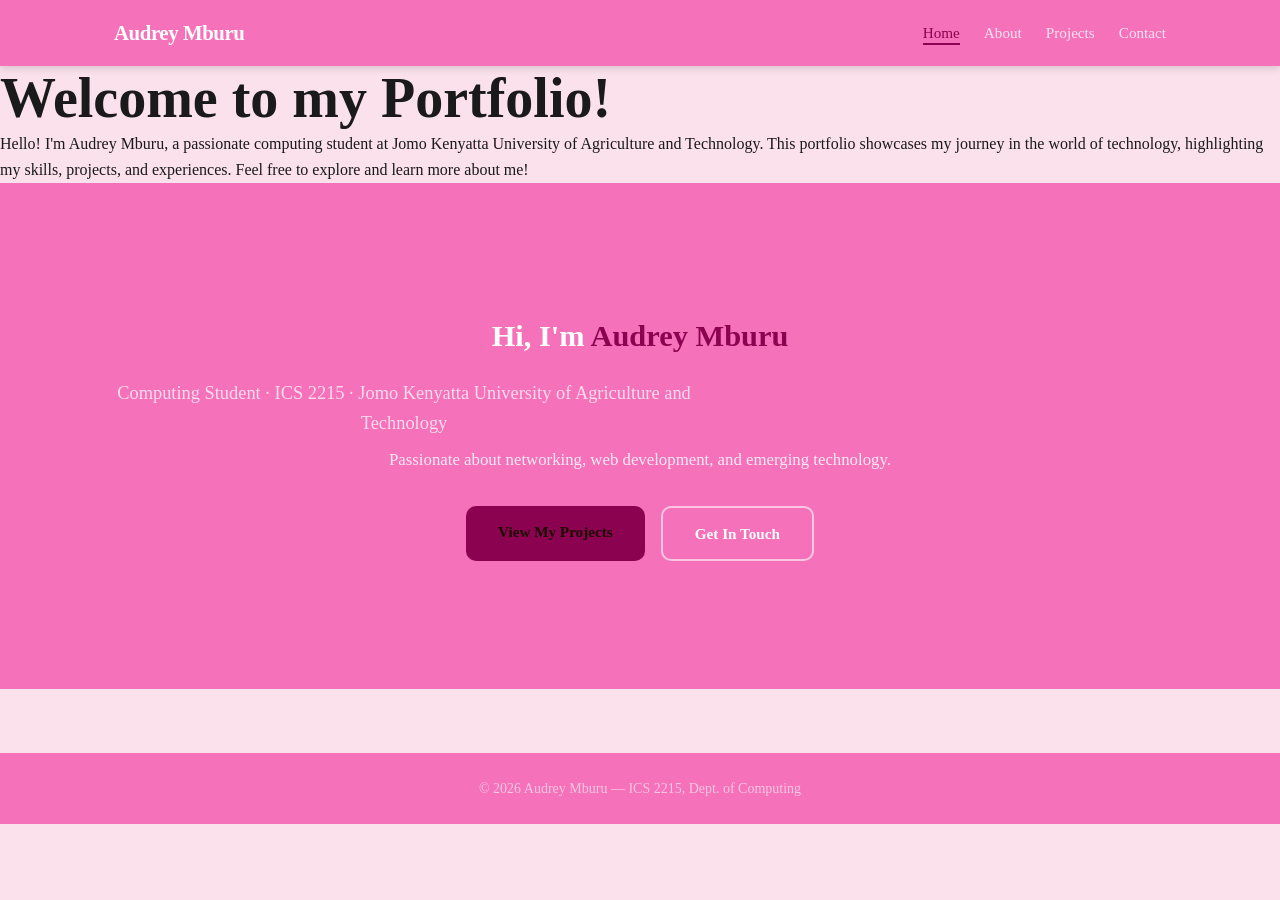
<file: index.html>
<!-- Paste this into EVERY HTML file and customise the <title> and <main> -->
<!DOCTYPE html>
<html lang="en">
<head>
  <meta charset="UTF-8">
  <!-- REQUIRED for responsive design on mobile -->
  <meta name="viewport" content="width=device-width, initial-scale=1.0">
  <meta name="description" content="Portfolio of Audrey Mburu — Computing student at Jomo Kenyatta University of Agriculture and Technology">
  <title>Audrey Mburu | Home</title>
  <link rel="preconnect" href="https://fonts.googleapis.com">
<link rel="preconnect" href="https://fonts.gstatic.com" crossorigin>
<link href="https://fonts.googleapis.com/css2?family=Playfair+Display:ital,wght@0,400..900;1,400..900&display=swap" rel="stylesheet">
  <link rel="stylesheet" href="css/style.css">
</head>
<body>

  <!-- Skip link: allows keyboard users to skip the nav -->
  <a href="#main" class="skip-link">Skip to main content</a>

  <header>
    <div class="container">
      <a href="index.html" class="logo">Audrey Mburu</a>
      <nav aria-label="Main navigation">
        <ul>
          <!-- Add class="active" to the current page's link -->
          <li><a href="index.html" class="active">Home</a></li>
          <li><a href="about.html">About</a></li>
          <li><a href="projects.html">Projects</a></li>
          <li><a href="contact.html">Contact</a></li>
        </ul>
      </nav>
    </div>
  </header>

  <main id="main">
    <!-- PAGE-SPECIFIC CONTENT GOES HERE -->
   <h1>Welcome to my Portfolio!</h1>
    <p>Hello! I'm Audrey Mburu, a passionate computing student at Jomo Kenyatta University of Agriculture and Technology. This portfolio showcases my journey in the world of technology, highlighting my skills, projects, and experiences. Feel free to explore and learn more about me!</p>
    
  </main>
    <section class="hero">
      <div class="container">
       <h2>Hi, I'm <span class="accent">Audrey Mburu</span></h2>
       <p class="tagline">Computing Student · ICS 2215 · Jomo Kenyatta University of Agriculture and Technology</p>
       <p>Passionate about networking, web development, and emerging technology.</p>
       <div class="hero-btns">
        <a href="projects.html" class="btn">View My Projects</a>
        <a href="contact.html" class="btn btn-outline">Get In Touch</a>
       </div>
      </div>
    </section>

  <footer>
    <div class="container">
      <p>&copy; <span id="year"></span> Audrey Mburu — ICS 2215, Dept. of Computing</p>
    </div>
  </footer>
  <script>document.getElementById('year').textContent = new Date().getFullYear();</script>
</body>
</html>
</file>
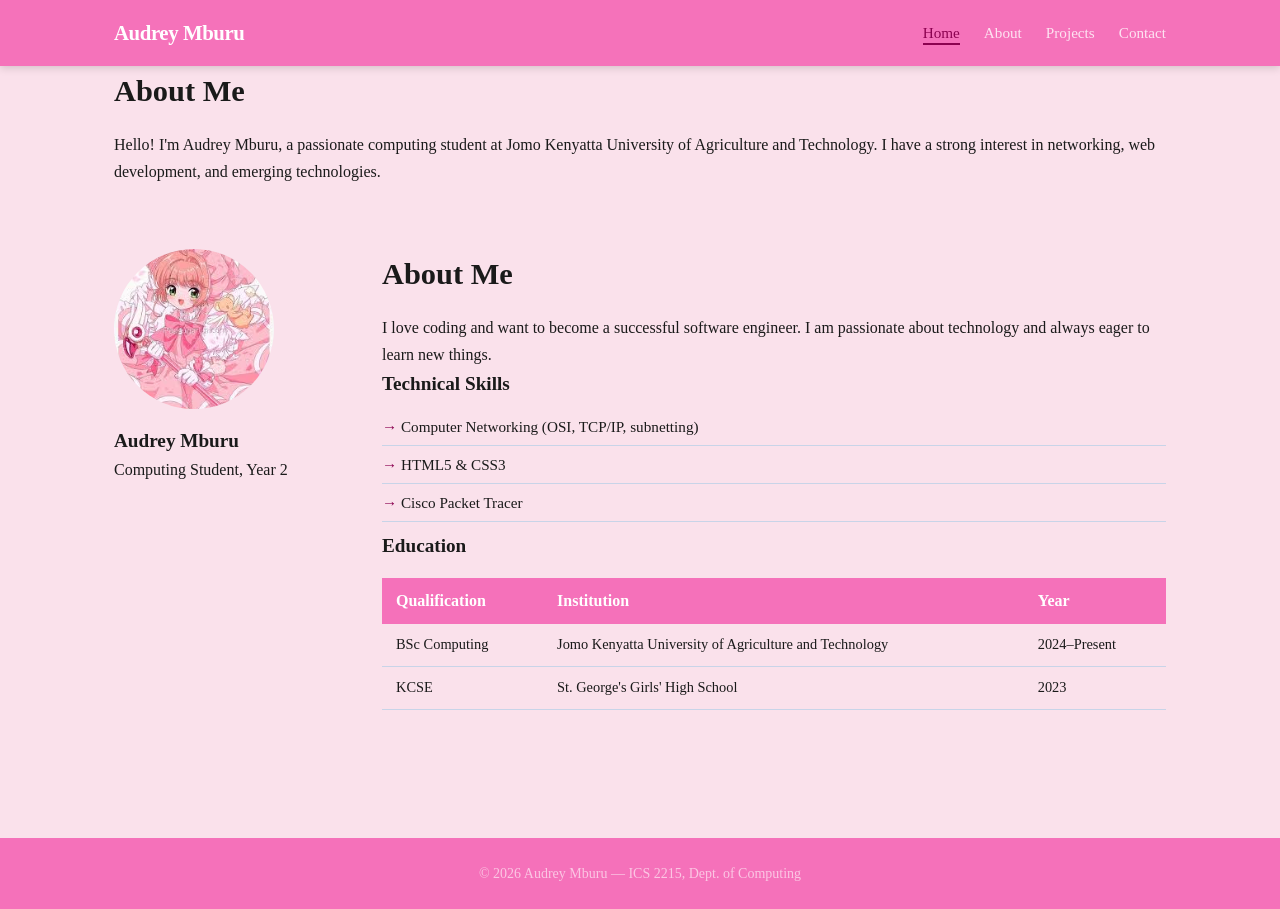
<file: about.html>
<!-- Paste this into EVERY HTML file and customise the <title> and <main> -->
<!DOCTYPE html>
<html lang="en">
<head>
  <meta charset="UTF-8">
  <!-- REQUIRED for responsive design on mobile -->
  <meta name="viewport" content="width=device-width, initial-scale=1.0">
  <meta name="description" content="Portfolio of Audrey Mburu — Computing student at Jomo Kenyatta University of Agriculture and Technology">
  <title>Audrey Mburu | About</title>
   <link rel="preconnect" href="https://fonts.googleapis.com">
  <link href="https://fonts.googleapis.com/css2?family=Playfair+Display:ital,wght@0,400..900;1,400..900&display=swap" rel="stylesheet">
  <link rel="preconnect" href="https://fonts.gstatic.com" crossorigin>
  <link rel="stylesheet" href="css/style.css">
</head>
<body>
  
  <!-- Skip link: allows keyboard users to skip the nav -->
  <a href="#main" class="skip-link">Skip to main content</a>

  <header>
    <div class="container">
      <a href="index.html" class="logo">Audrey Mburu</a>
      <nav aria-label="Main navigation">
        <ul>
          <!-- Add class="active" to the current page's link -->
          <li><a href="index.html" class="active">Home</a></li>
          <li><a href="about.html">About</a></li>
          <li><a href="projects.html">Projects</a></li>
          <li><a href="contact.html">Contact</a></li>
        </ul>
      </nav>
    </div>
  </header>

  <main id="main">
    <!-- PAGE-SPECIFIC CONTENT GOES HERE -->
    <section class="about">
      <div class="container">
        <h2>About Me</h2>
        <p>Hello! I'm Audrey Mburu, a passionate computing student at Jomo Kenyatta University of Agriculture and Technology. I have a strong interest in networking, web development, and emerging technologies.</p>
      </div>
    </section>

  </main>
     <section class="about-section">
      <div class="container about-grid">

       <aside>
        <!-- Profile photo -->
        <img src="images/images.jpg"
           alt="Audrey Mburu — profile photo"
           class="profile-img">
        <h3>Audrey Mburu</h3>
        <p class="role">Computing Student, Year 2</p>
       </aside>

       <div>
        <h2>About Me</h2>
        <p>I love coding and want to become a successful software engineer. I am passionate about technology and always eager to learn new things.</p>

        <h3>Technical Skills</h3>
        <ul class="skills-list">
          <li>Computer Networking (OSI, TCP/IP, subnetting)</li>
          <li>HTML5 & CSS3</li>
          <li>Cisco Packet Tracer</li>
          <!-- Add more skills -->
        </ul>

        <h3>Education</h3>
        <table>
         <thead>
          <tr><th>Qualification</th><th>Institution</th><th>Year</th></tr>
         </thead>
         <tbody>
          <tr><td>BSc Computing</td><td>Jomo Kenyatta University of Agriculture and Technology</td><td>2024–Present</td></tr>
          <tr><td>KCSE</td><td>St. George's Girls' High School</td><td>2023</td></tr>
         </tbody>
       </table>
     </div>
   </div>
 </section>

  <footer>
    <div class="container">
      <p>&copy; <span id="year"></span> Audrey Mburu — ICS 2215, Dept. of Computing</p>
    </div>
  </footer>
  <script>document.getElementById('year').textContent = new Date().getFullYear();</script>
</body>
</html>
</file>
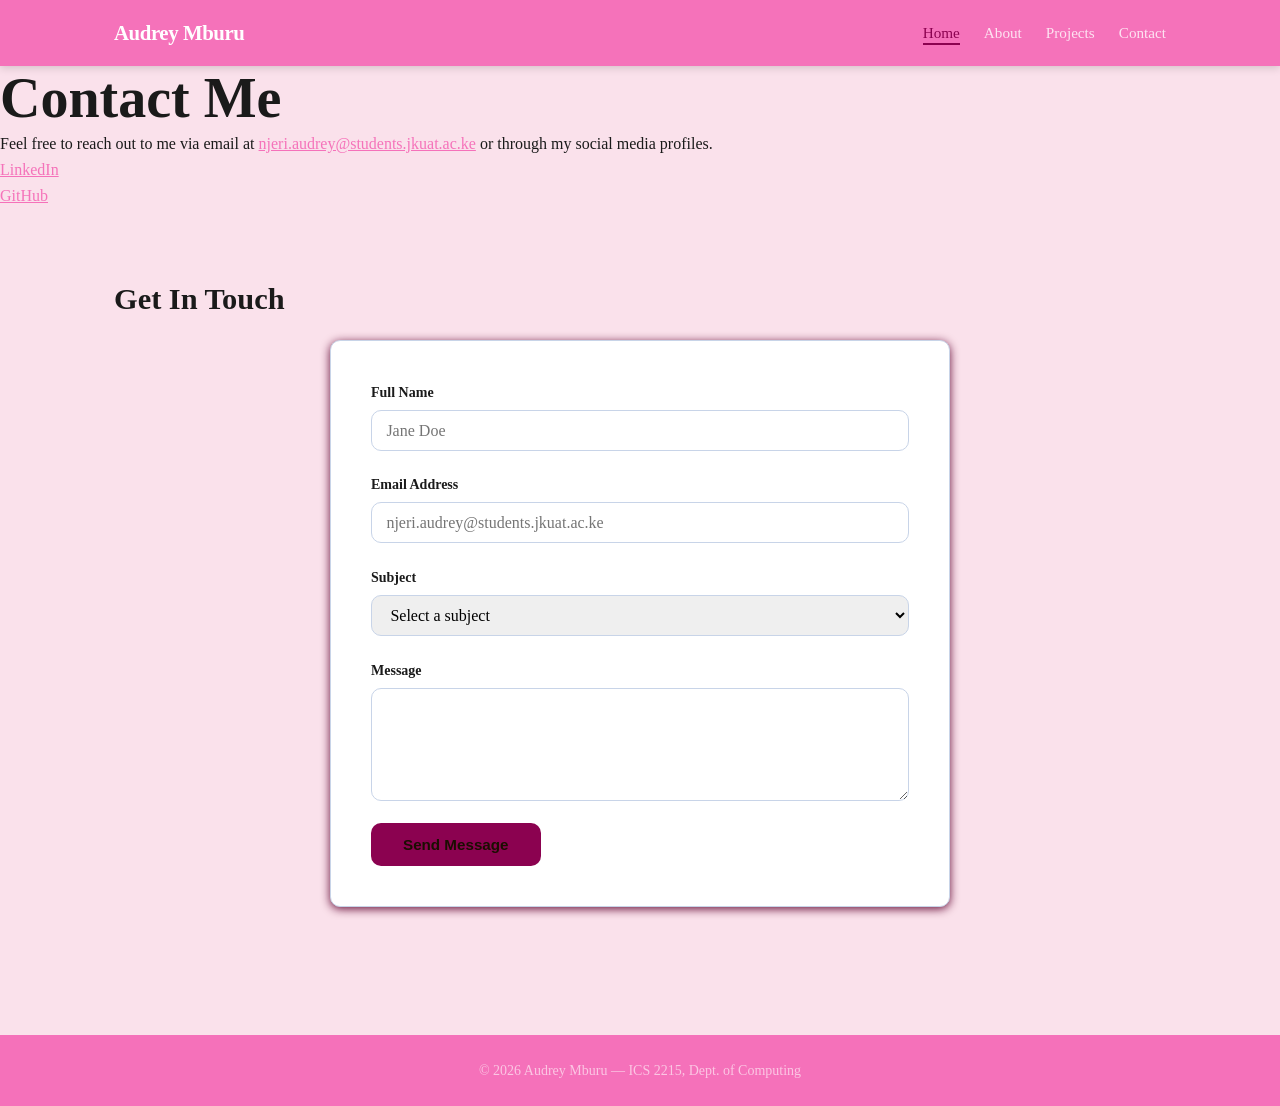
<file: contact.html>
<!-- Paste this into EVERY HTML file and customise the <title> and <main> -->
<!DOCTYPE html>
<html lang="en">
<head>
  <meta charset="UTF-8">
  <!-- REQUIRED for responsive design on mobile -->
  <meta name="viewport" content="width=device-width, initial-scale=1.0">
  <meta name="description" content="Portfolio of Audrey Mburu — Computing student at Jomo Kenyatta University of Agriculture and Technology">
  <title>Audrey Mburu | Contact</title>
   <link rel="preconnect" href="https://fonts.googleapis.com">
  <link href="https://fonts.googleapis.com/css2?family=Playfair+Display:ital,wght@0,400..900;1,400..900&display=swap" rel="stylesheet">
  <link rel="preconnect" href="https://fonts.gstatic.com" crossorigin>
  <link rel="stylesheet" href="css/style.css">
</head>
<body>

  <!-- Skip link: allows keyboard users to skip the nav -->
  <a href="#main" class="skip-link">Skip to main content</a>

  <header>
    <div class="container">
      <a href="index.html" class="logo">Audrey Mburu</a>
      <nav aria-label="Main navigation">
        <ul>
          <!-- Add class="active" to the current page's link -->
          <li><a href="index.html" class="active">Home</a></li>
          <li><a href="about.html">About</a></li>
          <li><a href="projects.html">Projects</a></li>
          <li><a href="contact.html">Contact</a></li>
        </ul>
      </nav>
    </div>
  </header>

  <main id="main">
    <!-- PAGE-SPECIFIC CONTENT GOES HERE -->
    <h1>Contact Me</h1>
    <p>Feel free to reach out to me via email at <a href="mailto:njeri.audrey@students.jkuat.ac.ke">njeri.audrey@students.jkuat.ac.ke</a> or through my social media profiles.</p>
    <ul class="contact-list">
        <li><a href="https://www.linkedin.com/in/audrey-mburu" target="_blank">LinkedIn</a></li>
        <li><a href="https://github.com/audreymburu" target="_blank">GitHub</a></li>
    </ul>


  </main>
    <section class="contact-section">
     <div class="container">
      <h2>Get In Touch</h2>
      <!-- action="#" keeps the form on the same page (no backend for this lab) -->
      <form class="contact-form" action="#" method="POST" novalidate>

       <div class="form-group">
        <label for="name">Full Name</label>
        <input type="text" id="name" name="name"
               placeholder="Jane Doe" required>
       </div>

       <div class="form-group">
        <label for="email">Email Address</label>
        <input type="email" id="email" name="email" placeholder="njeri.audrey@students.jkuat.ac.ke" required>
       </div>

       <div class="form-group">
        <label for="subject">Subject</label>
        <select id="subject" name="subject">
          <option value="">Select a subject</option>
          <option value="collaboration">Collaboration</option>
          <option value="employment">Employment Opportunity</option>
          <option value="enquiry">General Enquiry</option>
        </select>
       </div>

       <div class="form-group">
        <label for="msg">Message</label>
        <textarea id="msg" name="message" rows="5" required></textarea>
       </div>

       <button type="submit" class="btn">Send Message</button>
     </form>
   </div>
 </section>
 <main>
  
  <footer>
    <div class="container">
      <p>&copy; <span id="year"></span> Audrey Mburu — ICS 2215, Dept. of Computing</p>
    </div>
  </footer>
  <script>document.getElementById('year').textContent = new Date().getFullYear();</script>
</body>
</html>
</file>
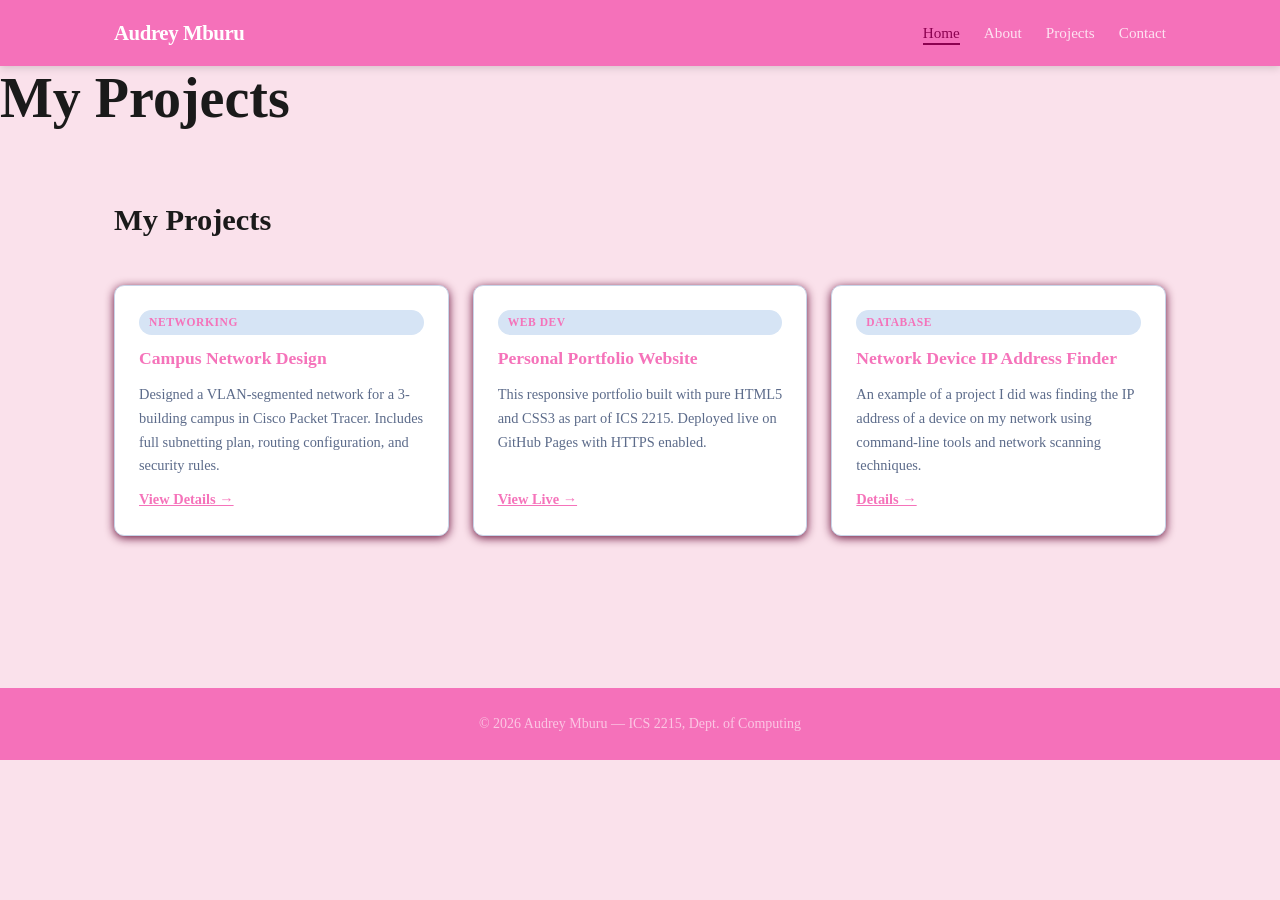
<file: projects.html>
<!-- Paste this into EVERY HTML file and customise the <title> and <main> -->
<!DOCTYPE html>
<html lang="en">
<head>
  <meta charset="UTF-8">
  <!-- REQUIRED for responsive design on mobile -->
  <meta name="viewport" content="width=device-width, initial-scale=1.0">
  <meta name="description" content="Portfolio of Audrey Mburu — Computing student at Jomo Kenyatta University of Agriculture and Technology">
  <title>Audrey Mburu | Projects</title>
   <link rel="preconnect" href="https://fonts.googleapis.com">
<link rel="preconnect" href="https://fonts.gstatic.com" crossorigin>
<link href="https://fonts.googleapis.com/css2?family=Playfair+Display:ital,wght@0,400..900;1,400..900&display=swap" rel="stylesheet">
  <link rel="stylesheet" href="css/style.css">
</head>
<body>

  <!-- Skip link: allows keyboard users to skip the nav -->
  <a href="#main" class="skip-link">Skip to main content</a>

  <header>
    <div class="container">
      <a href="index.html" class="logo">Audrey Mburu</a>
      <nav aria-label="Main navigation">
        <ul>
          <!-- Add class="active" to the current page's link -->
          <li><a href="index.html" class="active">Home</a></li>
          <li><a href="about.html">About</a></li>
          <li><a href="projects.html">Projects</a></li>
          <li><a href="contact.html">Contact</a></li>
        </ul>
      </nav>
    </div>
  </header>

  <main id="main">
    <!-- PAGE-SPECIFIC CONTENT GOES HERE -->
     <h1>My Projects</h1>
  </main>
    <section class="projects-section">
     <div class="container">
      <h2>My Projects</h2>
      <div class="cards">

       <!-- Repeat this <article> block for each project (minimum 3) -->
       <article class="card">
        <span class="card-tag">Networking</span>
        <h3>Campus Network Design</h3>
        <p>Designed a VLAN-segmented network for a 3-building campus
        in Cisco Packet Tracer. Includes full subnetting plan,
        routing configuration, and security rules.</p>
        <a href="#" class="card-link">View Details →</a>
       </article>

       <article class="card">
        <span class="card-tag">Web Dev</span>
        <h3>Personal Portfolio Website</h3>
        <p>This responsive portfolio built with pure HTML5 and CSS3
        as part of ICS 2215. Deployed live on GitHub Pages
        with HTTPS enabled.</p>
        <a href="#" class="card-link">View Live →</a>
       </article>

       <article class="card">
        <span class="card-tag">Database</span>
        <h3>Network Device IP Address Finder</h3>
        <p>An example of a project I did was finding the IP address of a device on my network using command-line tools and network scanning techniques.</p>
        <a href="#" class="card-link">Details →</a>
       </article>

      </div>
    </div>
  </section>
  <footer>
    <div class="container">
      <p>&copy; <span id="year"></span> Audrey Mburu — ICS 2215, Dept. of Computing</p>
    </div>
  </footer>
  <script>document.getElementById('year').textContent = new Date().getFullYear();</script>
</body>
</html>
</file>
<file: css/style.css>
/* === 1. RESET & BOX-SIZING === */
*, *::before, *::after {
  box-sizing: border-box;
  margin: 0;
  padding: 0;
}

/* === 2. CSS CUSTOM PROPERTIES (change these to personalise) === */
:root {
  --clr-primary:  #f570b9fa;  /* Main brand colour — try #065F46 for green */
  --clr-accent:   #8b0250;  /* Highlights and buttons */
  --clr-text:     #1A1A1A;
  --clr-muted:    #5C6B8A;
  --clr-bg:       #fae1ebfd;
  --clr-white:    #FFFFFF;
  --clr-border:   #C8D4E8;
  --radius:       10px;
  --shadow:       0 2px 10px rgba(97, 5, 48, 0.952);
  --max-width:    1100px;
}

/* === 3. BASE TYPOGRAPHY === */
body {
  font-family: 'Cinzel', serif;
  font-size: 16px;
  line-height: 1.65;
  color: var(--clr-text);
  background: var(--clr-bg);
}
h1 { font-size: clamp(2rem, 5vw, 3.5rem); line-height: 1.15; }
h2 { font-size: 1.9rem; margin-bottom: 1rem; }
h3 { font-size: 1.2rem; }
a  { color: var(--clr-primary); }
img{ max-width: 100%; height: auto; display: block; }

/* === 4. LAYOUT CONTAINER === */
.container {
  max-width: var(--max-width);
  margin: 0 auto;
  padding: 0 1.5rem;
}

/* === 5. SKIP LINK (accessibility) === */
.skip-link {
  position: absolute;
  top: -100px;
  left: 0;
  background: var(--clr-primary);
  color: white;
  padding: 0.5rem 1rem;
  z-index: 9999;
  text-decoration: none;
}
.skip-link:focus { top: 0; }

/* === 6. HEADER + NAVIGATION (Flexbox) === */
header {
  background: var(--clr-primary);
  padding: 1rem 0;
  position: sticky;
  top: 0;
  z-index: 100;
  box-shadow: 0 2px 8px rgba(0,0,0,0.15);
}
header .container {
  display: flex;              /* FLEXBOX — row layout */
  justify-content: space-between;
  align-items: center;
  flex-wrap: wrap;
  gap: 0.75rem;
}
.logo {
  font-size: 1.3rem;
  font-weight: 700;
  color: white;
  text-decoration: none;
  letter-spacing: -0.02em;
}
nav ul  { list-style: none; display: flex; gap: 1.5rem; }
nav a   {
  color: rgba(255,255,255,0.8);
  text-decoration: none;
  font-size: 0.95rem;
  font-weight: 500;
  padding-bottom: 2px;
  border-bottom: 2px solid transparent;
  transition: all 0.2s;
}
nav a:hover, nav a.active {
  color: var(--clr-accent);
  border-bottom-color: var(--clr-accent);
}

/* === 7. HERO SECTION === */
.hero {
  background: var(--clr-primary);
  color: white;
  padding: 6rem 1.5rem;
  text-align: center;
}
.hero .accent { color: var(--clr-accent); }
.hero .tagline {
  font-size: 1.15rem;
  opacity: 0.75;
  margin: 0.75rem 0 0.5rem;
}
.hero p {
  max-width: 580px;
  margin: 0 auto 2rem;
  opacity: 0.85;
  font-size: 1.05rem;
}
.hero-btns { display: flex; gap: 1rem; justify-content: center; flex-wrap: wrap; }

/* === 8. BUTTONS === */
.btn {
  display: inline-block;
  padding: 0.8rem 2rem;
  background: var(--clr-accent);
  color: #1a0e00;
  border-radius: var(--radius);
  text-decoration: none;
  font-weight: 600;
  font-size: 0.95rem;
  border: none;
  cursor: pointer;
  transition: transform 0.15s, opacity 0.15s;
}
.btn:hover     { opacity: 0.88; transform: translateY(-1px); }
.btn-outline   {
  background: transparent;
  border: 2px solid rgba(255,255,255,0.6);
  color: white;
}
.btn-outline:hover { border-color: white; }

/* === 9. PROJECT CARDS (CSS Grid) === */
.projects-section { padding: 4rem 0; }
.cards {
  display: grid;
  grid-template-columns: repeat(auto-fit, minmax(260px, 1fr));
  gap: 1.5rem;
  padding: 1.5rem 0;
}
.card {
  background: var(--clr-white);
  border-radius: var(--radius);
  padding: 1.5rem;
  border: 1px solid var(--clr-border);
  box-shadow: var(--shadow);
  display: flex;
  flex-direction: column;
  gap: 0.6rem;
  transition: transform 0.2s, box-shadow 0.2s;
}
.card:hover  { transform: translateY(-3px); box-shadow: 0 8px 24px rgba(0,0,0,0.1); }
.card-tag {
  display: inline-block;
  background: #D6E4F5;
  color: var(--clr-primary);
  font-size: 0.72rem;
  font-weight: 600;
  padding: 3px 10px;
  border-radius: 20px;
  text-transform: uppercase;
  letter-spacing: 0.05em;
}
.card h3    { font-size: 1.1rem; color: var(--clr-primary); }
.card p     { font-size: 0.9rem; color: var(--clr-muted); flex: 1; }
.card-link  { margin-top: auto; font-weight: 600; font-size: 0.9rem; }

/* === 10. ABOUT PAGE === */
.about-section  { padding: 4rem 0; }
.profile-img    { width: 160px; height: 160px; border-radius: 50%; object-fit: cover; margin-bottom: 1rem; }
.skills-list    { list-style: none; padding: 0.5rem 0; }
.skills-list li { padding: 6px 0; border-bottom: 1px solid var(--clr-border); font-size: 0.95rem; }
.skills-list li::before { content: "→ "; color: var(--clr-accent); font-weight: 700; }

table          { width: 100%; border-collapse: collapse; margin-top: 1rem; }
table th       { background: var(--clr-primary); color: white; padding: 10px 14px; text-align: left; }
table td       { padding: 9px 14px; border-bottom: 1px solid var(--clr-border); font-size: 0.9rem; }
table tr:nth-child(even) td { background: var(--clr-bg); }

/* === 11. CONTACT FORM === */
.contact-section  { padding: 4rem 0; }
.contact-form     { max-width: 620px; margin: 0 auto; background: var(--clr-white); padding: 2.5rem; border-radius: var(--radius); border: 1px solid var(--clr-border); box-shadow: var(--shadow); }
.form-group       { display: flex; flex-direction: column; gap: 6px; margin-bottom: 1.4rem; }
label             { font-size: 0.875rem; font-weight: 600; color: var(--clr-text); }
input, select, textarea {
  width: 100%;
  padding: 0.65rem 0.9rem;
  border: 1.5px solid var(--clr-border);
  border-radius: var(--radius);
  font-size: 1rem;
  font-family: inherit;
  transition: border-color 0.2s, box-shadow 0.2s;
}
input:focus, select:focus, textarea:focus {
  outline: none;
  border-color: var(--clr-primary);
  box-shadow: 0 0 0 3px rgba(26,60,110,0.12);
}

/* === 12. FOOTER === */
footer {
  background: var(--clr-primary);
  color: rgba(255,255,255,0.6);
  text-align: center;
  padding: 1.5rem;
  font-size: 0.875rem;
  margin-top: 4rem;
}
/* === 13. RESPONSIVE MEDIA QUERIES === */

/* Tablet and above — 768px+ */
@media (min-width: 768px) {
  .about-grid {
    display: grid;
    grid-template-columns: 220px 1fr;
    gap: 3rem;
    align-items: start;
  }
  .hero { padding: 8rem 1.5rem; }
}

/* Desktop — 1024px+ */
@media (min-width: 1024px) {
  .cards   { grid-template-columns: repeat(3, 1fr); }
  .hero h1 { font-size: 4rem; }
}

/* Mobile only — collapse nav to centre-aligned column */
@media (max-width: 599px) {
  header .container {
    flex-direction: column;
    text-align: center;
  }
  nav ul {
    gap: 1rem;
    flex-wrap: wrap;
    justify-content: center;
  }
  .hero  { padding: 3.5rem 1rem; }
  .contact-form { padding: 1.5rem; }
}

/* Print — hide navigation and buttons */
@media print {
  header, footer, .btn, .hero-btns { display: none; }
  body { font-size: 12pt; color: black; background: white; }
}
</file>
